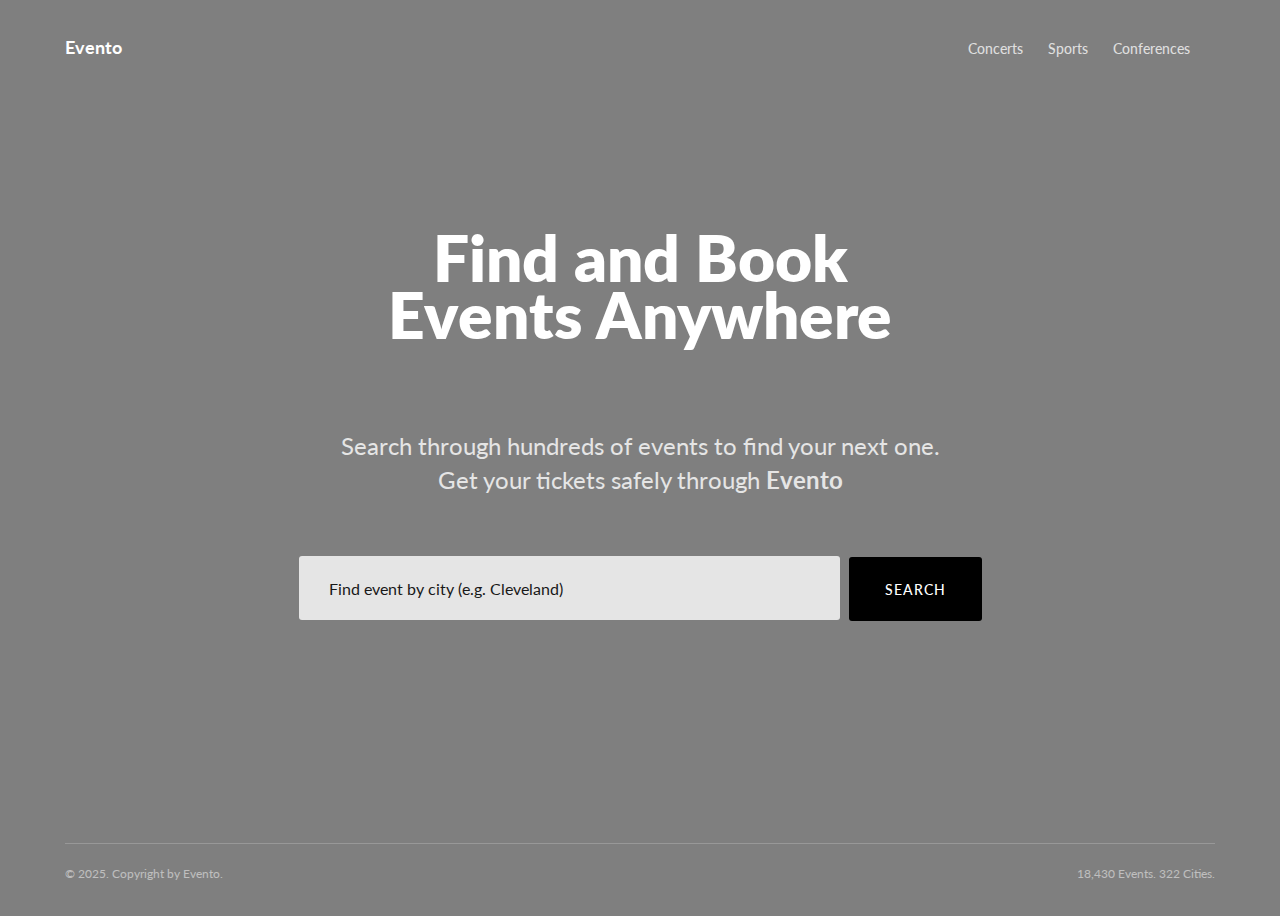
<file: evento/index.html>
<!DOCTYPE html>
<html lang="en">
<head>
    <meta charset="UTF-8">
    <meta name="viewport" content="width=device-width, initial-scale=1.0">

    <link rel="icon" href="https://i.ibb.co/G9fSDPW/evento-favicon.png">
    <link rel="stylesheet" href="https://fonts.googleapis.com/css2?family=Lato%3Awght%40400%3B700%3B800%3B900&display=swap">

    <link rel="stylesheet" href="styles.css">

    <title>Evento | Events Anywhere</title>
</head>
<body>
    <header class="header"> 
        <p class="logo">Evento</p>
        <ul class="links">
            <li class="link-item">
                <a class='link' href="/concerts"> Concerts</a>
            </li>
            <li class="link-item">
                <a class='link' href="/aports"> Sports</a>
            </li>
            <li class="link-item">
                <a class='link' href="/conferences"> Conferences</a>
            </li>
        </ul>
    </header>
    <main class="main">
        <h1 class="heading">Find and Book Events Anywhere</h1>
        <p class="text">Search through hundreds of events to find your next one. Get your tickets safely through <span class="text--bold">Evento</span> </p>
        <form class="form">
            <input class="input" placeholder="Find event by city (e.g. Cleveland)">
            <button class="btn">Search</button>

        </form>
    </main>
    <footer class="footer">
        <p class="copyright"> &copy; 2025. Copyright by Evento. </p>
        <p class="stats"> 18,430 Events. 322 Cities.</p>
    </footer>
</body>
</html>
</file>
<file: evento/styles.css>
/* BASE STYLES */
body {
    font-family: 'Lato', sans-serif;
    color: #fff; 
    background-image: url('https://images.unsplash.com/photo-1583795484071-3c453e3a7c71?ixlib=rb-1.2.1&auto=format&fit=crop&w=1920&q=100');
    background-color: rgba(0, 0, 0, 0.5);
    background-blend-mode: darken;
    background-position-y: -150px;
    display: flex;
    flex-direction: column;
    height: 100vh;
    overflow-y: hidden;
}

@keyframes fade-in {
    0% {
        opacity: 0;
        transform: translateY(15px);
    }

    100% {
        opacity: 1;
        transform: translate(0px);
    }
}

/* HEADER */

.header{
    display: flex;
    align-items: center;
    justify-content: space-between;
    width: 1150px;
    margin-left: auto;
    margin-right: auto;
    animation: fade-in 0.5s;
    padding-top: 10px;
}

.logo{
    font-size: 18px;
    font-weight: 700;
}

.links{
    list-style: none;
    display: flex;
}

.link-item{
    margin-right: 25px;
}

.link{
    text-decoration: none;
    color: rgba(255, 255, 255, 0.75);
    font-weight: 500;
    font-size: 14px;
    transition: all 0.4s;
}

.link:hover{
    color: rgba(255, 255, 255, 1);
}

/* MAIN */

.main{
    text-align: center;
    margin-top: 110px;
    animation: fade-in 0.5s 0.1s backwards;
}

.heading{
    font-size: 64px;
    font-weight: 800;
    margin-bottom: 85px;
    max-width: 550px;
    margin-left: auto;
    margin-right: auto;
    line-height: 0.9;
}

.text{
    font-size: 24px;
    max-width: 630px;
    margin-left: auto;
    margin-right: auto;
    opacity: 0.8;
    line-height: 1.4;
}

.text--bold{
    font-weight: 700;
}

.form{
    margin-top: 60px;
}

.input{
    width: 511px;
    height: 64px;
    border: none;
    padding: 0px;
    border-radius: 3px;
    opacity: 0.8;
    padding-left: 30px;
    font-size: 17px;
    font: inherit;
    outline: none; /* find replacement */
    transition: all 0.4s;
}

.input:focus {
    opacity: 1;
}

.input::placeholder {
    color:#000;
}

.btn{
    border: none;
    padding: 0;
    background-color: #000;
    height: 64px;
    width: 133px;
    color: #fff;
    font: inherit;
    border-radius: 3px;
    margin-left: 5px;
    text-transform: uppercase;
    letter-spacing: 1px;
    font-size: 14px;
    font-weight: 500;
    transition: all 0.4s;
}

.btn:hover{
    cursor: pointer;
    background-color: #161616;
}

/* FOOTER */

.footer{
    display: flex;
    justify-content: space-between;
    width: 1150px;
    margin-left: auto; 
    margin-right: auto;
    margin-top: auto;
    font-size: 12px;
    padding-bottom: 15px;
    border-top: 1px solid rgba(255, 255, 255, 0.2);
    padding-top: 10px;
    color: rgba(255, 255, 255, 0.5);
    animation: fade-in 0.5s 0.2s backwards;
}

.copyright{
    
}

.stats{

}
</file>
